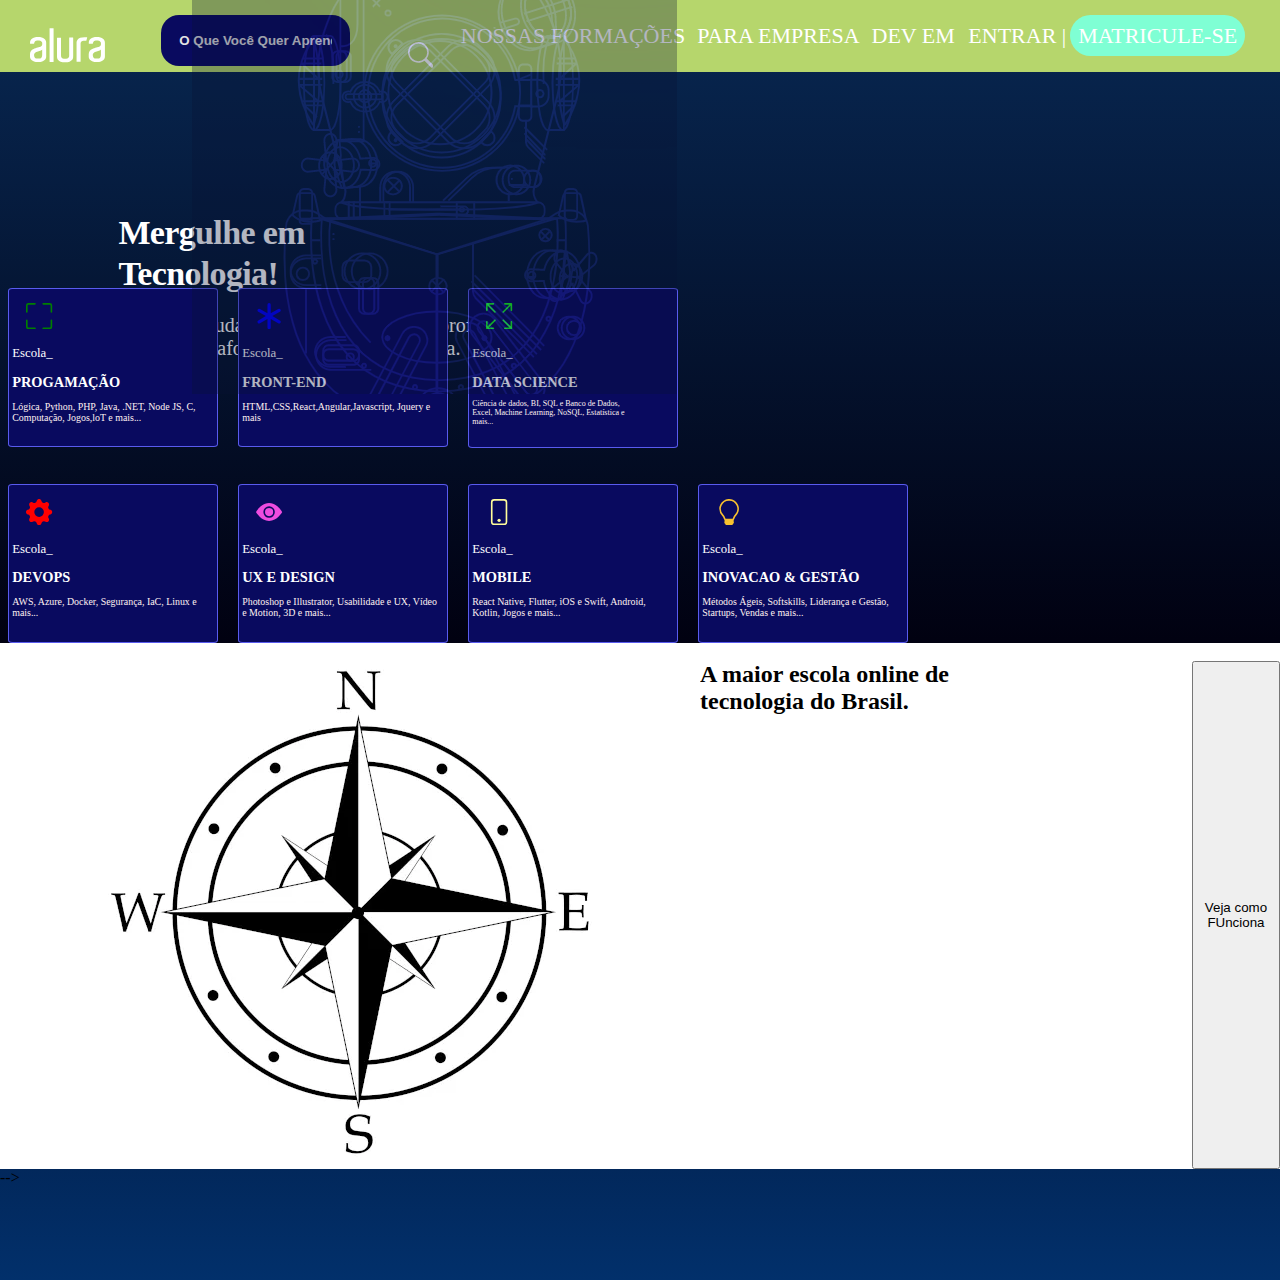
<file: projeto_teste/index.html>
<!DOCTYPE html>
<html lang="en">
<head>
    <meta charset="UTF-8">
    <meta http-equiv="X-UA-Compatible" content="IE=edge">
    <meta name="viewport" content="width=device-width, initial-scale=1.0">
    <!-- CSS only -->
<link href="https://cdn.jsdelivr.net/npm/bootstrap@5.1.3/dist/css/bootstrap.min.css" rel="stylesheet" 
integrity="sha384-1BmE4kWBq78iYhFldvKuhfTAU6auU8tT94WrHftjDbrCEXSU1oBoqyl2QvZ6jIW3" crossorigin="anonymous">
    <link rel="stylesheet" type="css" href="css/reset.css">
    <link rel="stylesheet" type="text/css" href="css/index.css" >

    <!-- JavaScript Bundle with Popper -->
<script src="https://cdn.jsdelivr.net/npm/bootstrap@5.1.3/dist/js/bootstrap.bundle.min.js"
 integrity="sha384-ka7Sk0Gln4gmtz2MlQnikT1wXgYsOg+OMhuP+IlRH9sENBO0LRn5q+8nbTov4+1p" crossorigin="anonymous"></script>

    <title>Alura</title>
</head>
<body>

 
<!-- class="caixinha2 -->
   <header>

      <nav class="nav-caixinha">


          <h1 class="h1">
              <a href="index.html"><img class="imagem" src="imagem/logo.1647533643.svg" width="40%"/></a>
          </h1>
          <input type="text" size="17" id="pergunta" placeholder="O Que Você Quer Aprender?">
 <!--   -->

          <svg xmlns="http://www.w3.org/2000/svg" width="16" height="16" id="lupinha" fill="currentColor" class="bi bi-search" viewBox="0 0 16 16">
              <path d="M11.742 10.344a6.5 6.5 0 1 0-1.397 1.398h-.001c.03.04.062.078.098.115l3.85 3.85a1 1 0 0 0 1.415-1.414l-3.85-3.85a1.007 1.007 0 0 0-.115-.1zM12 6.5a5.5 5.5 0 1 1-11 0 5.5 5.5 0 0 1 11 0z"/>
            </svg>
      

        <nav class="nevagacao-nav">

              <ul class="links">
              <li><a href="Aprendizado.html" class="link1">nossas formações</a></li>
              <li><a href="conteudo.html" class="link1">para empresa</a></li>
              <li><a href="comunidade.html" class="link1">dev em </a></li>
              <li><a href="login.html" class="link1">entrar  |</a></li>
              <li> <a href="matricular.html" class="header__nav__link">Matricule-se</a></li>
              </div>

              </ul>     
        </nav>
  
        



          </nav>

   </header>
     
    
   





<div class="bloco2">

  <div class="bloco_introdutorio">

        <h2 class="h2">Mergulhe em <br>Tecnologia!</h2>
        <div class="texto1">
        <p class="p1">Você vai estudar, praticar, discutir e se aprofundar <br> em uma plataforma que respira tecnologia.</p>
        </div>

  </div>



    <div class="div_imagem_padrao">
        <img src="imagem/Captura de tela de 2022-05-24 16-37-22.png" class="imagem_padrao">
    </div>



</div>




<br><br>



  <main>
    <nav class="categorias">

      <ul class="cursos">
          <li class="responsive"><div>
            <svg xmlns="http://www.w3.org/2000/svg" color="green" id='icone' width="16" height="16" fill="currentColor" class="bi bi-fullscreen" viewBox="0 0 16 16">
                <path d="M1.5 1a.5.5 0 0 0-.5.5v4a.5.5 0 0 1-1 0v-4A1.5 1.5 0 0 1 1.5 0h4a.5.5 0 0 1 0 1h-4zM10 .5a.5.5 0 0 1 .5-.5h4A1.5 1.5 0 0 1 16 1.5v4a.5.5 0 0 1-1 0v-4a.5.5 0 0 0-.5-.5h-4a.5.5 0 0 1-.5-.5zM.5 10a.5.5 0 0 1 .5.5v4a.5.5 0 0 0 .5.5h4a.5.5 0 0 1 0 1h-4A1.5 1.5 0 0 1 0 14.5v-4a.5.5 0 0 1 .5-.5zm15 0a.5.5 0 0 1 .5.5v4a1.5 1.5 0 0 1-1.5 1.5h-4a.5.5 0 0 1 0-1h4a.5.5 0 0 0 .5-.5v-4a.5.5 0 0 1 .5-.5z"/>
              </svg>
              <p color="green">Escola_</p>
              <h2 class="titulo_curso" color="green">progamação</h2>
              <p class="assuntos">Lógica, Python, PHP, Java, .NET, Node JS, C, Computação, Jogos,loT e mais...</p>
              </div>
              
          </li>

          <li class="responsive"><div>
            <svg xmlns="http://www.w3.org/2000/svg" color="blue" id='icone' width="16" height="16" fill="currentColor" class="bi bi-asterisk" viewBox="0 0 16 16">
                <path d="M8 0a1 1 0 0 1 1 1v5.268l4.562-2.634a1 1 0 1 1 1 1.732L10 8l4.562 2.634a1 1 0 1 1-1 1.732L9 9.732V15a1 1 0 1 1-2 0V9.732l-4.562 2.634a1 1 0 1 1-1-1.732L6 8 1.438 5.366a1 1 0 0 1 1-1.732L7 6.268V1a1 1 0 0 1 1-1z"/>
              </svg>
              <p color="blue">Escola_</p>
                <h2 color="blue" class="titulo_curso">front-end</h2>
                <p class="assuntos">HTML,CSS,React,Angular,Javascript, Jquery e mais</p>
              
                </div>
        </li>

        <li class="responsive"><div>
            <svg xmlns="http://www.w3.org/2000/svg" color="rgb(21, 240, 32)" id='icone' width="16" height="16" fill="currentColor" class="bi bi-arrows-fullscreen" viewBox="0 0 16 16">
                <path fill-rule="evenodd" d="M5.828 10.172a.5.5 0 0 0-.707 0l-4.096 4.096V11.5a.5.5 0 0 0-1 0v3.975a.5.5 0 0 0 .5.5H4.5a.5.5 0 0 0 0-1H1.732l4.096-4.096a.5.5 0 0 0 0-.707zm4.344 0a.5.5 0 0 1 .707 0l4.096 4.096V11.5a.5.5 0 1 1 1 0v3.975a.5.5 0 0 1-.5.5H11.5a.5.5 0 0 1 0-1h2.768l-4.096-4.096a.5.5 0 0 1 0-.707zm0-4.344a.5.5 0 0 0 .707 0l4.096-4.096V4.5a.5.5 0 1 0 1 0V.525a.5.5 0 0 0-.5-.5H11.5a.5.5 0 0 0 0 1h2.768l-4.096 4.096a.5.5 0 0 0 0 .707zm-4.344 0a.5.5 0 0 1-.707 0L1.025 1.732V4.5a.5.5 0 0 1-1 0V.525a.5.5 0 0 1 .5-.5H4.5a.5.5 0 0 1 0 1H1.732l4.096 4.096a.5.5 0 0 1 0 .707z"/>
              </svg>
            <p>Escola_</p>
            <h2 class="titulo_curso">data science</h2>
            <p class="assuntos2">Ciência de dados, BI, SQL e Banco de Dados, Excel, Machine Learning, NoSQL, Estatística e mais...</p>
            
            </div>
           
        </li>
        
        <div><br><br></div>

        <li class="responsive"><div>
            <svg xmlns="http://www.w3.org/2000/svg" color="red" id='icone' width="16" height="16" fill="currentColor" class="bi bi-gear-fill" viewBox="0 0 16 16">
                <path d="M9.405 1.05c-.413-1.4-2.397-1.4-2.81 0l-.1.34a1.464 1.464 0 0 1-2.105.872l-.31-.17c-1.283-.698-2.686.705-1.987 1.987l.169.311c.446.82.023 1.841-.872 2.105l-.34.1c-1.4.413-1.4 2.397 0 2.81l.34.1a1.464 1.464 0 0 1 .872 2.105l-.17.31c-.698 1.283.705 2.686 1.987 1.987l.311-.169a1.464 1.464 0 0 1 2.105.872l.1.34c.413 1.4 2.397 1.4 2.81 0l.1-.34a1.464 1.464 0 0 1 2.105-.872l.31.17c1.283.698 2.686-.705 1.987-1.987l-.169-.311a1.464 1.464 0 0 1 .872-2.105l.34-.1c1.4-.413 1.4-2.397 0-2.81l-.34-.1a1.464 1.464 0 0 1-.872-2.105l.17-.31c.698-1.283-.705-2.686-1.987-1.987l-.311.169a1.464 1.464 0 0 1-2.105-.872l-.1-.34zM8 10.93a2.929 2.929 0 1 1 0-5.86 2.929 2.929 0 0 1 0 5.858z"/>
              </svg>
            <p>Escola_</p>
            <h2 class="titulo_curso">devops</h2>
            <p class="assuntos">AWS, Azure, Docker, Segurança, IaC, Linux e mais...</p>
            </div>
       
        </li>

        <li class="responsive"><div>
            <svg xmlns="http://www.w3.org/2000/svg" color="rgb(238, 76, 224)" id='icone' width="16" height="16" fill="currentColor" class="bi bi-eye-fill" viewBox="0 0 16 16">
                <path d="M10.5 8a2.5 2.5 0 1 1-5 0 2.5 2.5 0 0 1 5 0z"/>
                <path d="M0 8s3-5.5 8-5.5S16 8 16 8s-3 5.5-8 5.5S0 8 0 8zm8 3.5a3.5 3.5 0 1 0 0-7 3.5 3.5 0 0 0 0 7z"/>
              </svg>
            <p>Escola_</p>
            <h2 class="titulo_curso">ux e design</h2>
            <p class="assuntos">Photoshop e Illustrator, Usabilidade e UX, Vídeo e Motion, 3D e mais...</p>
        </li>

        <li class="responsive"><div>
            <svg xmlns="http://www.w3.org/2000/svg" color="rgb(255, 253, 154)" id='icone' width="16" height="16" fill="currentColor" class="bi bi-phone" viewBox="0 0 16 16">
                <path d="M11 1a1 1 0 0 1 1 1v12a1 1 0 0 1-1 1H5a1 1 0 0 1-1-1V2a1 1 0 0 1 1-1h6zM5 0a2 2 0 0 0-2 2v12a2 2 0 0 0 2 2h6a2 2 0 0 0 2-2V2a2 2 0 0 0-2-2H5z"/>
                <path d="M8 14a1 1 0 1 0 0-2 1 1 0 0 0 0 2z"/>
              </svg>
            <p>Escola_</p>
            <h2 class="titulo_curso">mobile</h2>
            <p class="assuntos">React Native, Flutter, iOS e Swift, Android, Kotlin, Jogos e mais...</p>
            </div>
        </li>

        
        <li class="responsive"><div>
  
            <svg xmlns="http://www.w3.org/2000/svg" color="rgb(247, 193, 47)" id='icone' width="16" height="16" fill="currentColor" class="bi bi-lightbulb" viewBox="0 0 16 16">
                <path d="M2 6a6 6 0 1 1 10.174 4.31c-.203.196-.359.4-.453.619l-.762 1.769A.5.5 0 0 1 10.5 13a.5.5 0 0 1 0 1 .5.5 0 0 1 0 1l-.224.447a1 1 0 0 1-.894.553H6.618a1 1 0 0 1-.894-.553L5.5 15a.5.5 0 0 1 0-1 .5.5 0 0 1 0-1 .5.5 0 0 1-.46-.302l-.761-1.77a1.964 1.964 0 0 0-.453-.618A5.984 5.984 0 0 1 2 6zm6-5a5 5 0 0 0-3.479 8.592c.263.254.514.564.676.941L5.83 12h4.342l.632-1.467c.162-.377.413-.687.676-.941A5 5 0 0 0 8 1z"/>
              </svg>
            <p>Escola_</p>
            <h2 class="titulo_curso">inovacao & gestão</h2>
            <p class="assuntos">Métodos Ágeis, Softskills, Liderança e Gestão, Startups, Vendas e mais...</p>  
            </div>     
        </li>
      </ul>

    </nav>

</main>

<div class='apresentacao'>
  <br>
  <div class="apresentacao-bloco">
        <div class="bussula">
                <img class='imagemBussula' src="imagem/bussula.png">
        </div>

        

        <div class="video">
           <iframe width="560" height="315" src="https://www.youtube.com/embed/2t8ycK8D4Rk" class="video-introdutorio" title="YouTube video player" frameborder="0" allow="accelerometer; autoplay; clipboard-write; encrypted-media; gyroscope; picture-in-picture" allowfullscreen></iframe>
        </div>


 <h2 class="introducao">A maior escola online de tecnologia do Brasil.</h2>
 <p class="introducao-paragrafo">Mergulhe com profundidade e navegue em outras áreas de Tecnologia. Profissional em <T>.</p>
  <button>Veja como FUnciona</button>
  </div>
 </div>
 -->



<!-- <script src="Javascript/js_frontand/index.js"></script>


</body>
</html>
</file>
<file: projeto_teste/css/index.css>
*{
    margin:0;
    padding:0; 

  }
body{
    margin:auto;

    max-width: 1200px;
    min-height: 100vw;
    min-width: 100vw;
    overflow-x: hidden;
    background-image:linear-gradient(to bottom, rgb(8, 40, 83), rgb(1, 1, 17), rgb(2, 48, 107));
  
}
p{
    color: aqua;
}

#lupinha{
    color: rgb(255, 255, 255);
    width: 2vw;
    height: 7vw;
    padding: 0vw;
    margin-top: 3vw;

}
.imagem_principal{

  margin-left: 180%;
  margin-top: 5%;
  
  height: 14%;
  width: 81%;

}
.nav1 li{
    display: inline;
    margin:0 0 0 11px;
    top:3%;
  
}
.navegacao-nav li{
    display: inline;
    
}

.imagem{
    vertical-align: top;
    height: 100%;
    width: 100%;
    padding: 0%;
    margin-top: 26%;

  
}
.nevagacao-nav li{
    display: inline;
  
    
}
.nevagacao-nav a{
    text-transform: uppercase;
    text-decoration: none;
    color: white;
    font-size: 22px;
}

main{
    margin-top: -10%;
}
#pergunta{
    padding: 2vh;
   
    color: white;
    background-color: rgb(9, 10, 95);
    box-sizing: border-box;
    border: 0px solid rgb(197, 191, 191);
    border-radius: 2vh;
    margin-top: 1vh;
   display: inline;

}


.caixinha2{
    display: flex;
    align-items: center;

    padding: 0px;
    margin: 0em;
    width: 25rem;
    margin-left: 4%;
}

.links{
color: white;
list-style: none;
margin-left: -5%;
    
}



.categorias{
    margin-right: 18%;
}

#icone{
    
    width: 13%;
    height: 14%;
    margin-left: 7%;
    padding: 0%;
}
.link1{
font-size: 2vh;


}
.link1:hover{
   color: rgb(9, 95, 69); ;
}
nav a{
    text-decoration: none;
    color: white;
    text-transform: uppercase;
    font-size: 22px;
    margin-left: 1%;
}
.bloco2{
    margin-top: 5%;
    padding: 3em 0 2em;
    margin-left: 7rem;
    display: inline;
}
.bloco_introdutorio{
    display: inline-block;
    padding: 0rem 0.5vw;
    margin-top: 11%;

}
.div_imagem_padrao{
    display: inline-block;
    margin-left: 15vw;
    margin-top: -37%;

  
}
.alinhamento_categorias{
    margin-right: 17%;
}
.alinhamento{
    align-items: center;
    display: flex;
    justify-content: space-between,
    
}
.header__nav__link{
    font-size: 1vh;
    margin: 0 auto;
    border-radius: 1.5em;
    background-color: aquamarine;
    padding: 0.5rem;
    margin-top: 1%;
    height: 50vw;
    color: black;
}

.nav-caixinha{
   display: flex;
   justify-content: space-around;
   align-items: center;
   background-color: rgb(182, 214, 108);
   height: 8vh;
}

h2.h2{
    font-size: 2.125rem;
    font-weight: 800;
    line-height: 1.2;
    letter-spacing: -.019em;
    margin-bottom: 0.5em;
    color: white;
}
p.p1{
    font-size: 1.25rem;
    width: 24em;
    margin: 1em 0;
    color:white;
}
.cursos li{
    display: inline-block;
    vertical-align: top;
    background-color: rgb(9, 10, 95);
    margin: 0 0.5em;
    width: 15%;
    padding: 1.05vw 0.2rem;
    box-sizing: border-box;
    border:1px solid rgb(89, 91, 238);
    border-radius: 2%;
}
.apresentacao{
    background-color: white;
}

.cursos li:hover{
    border-color: rgb(171, 213, 241);
}
.cursos li:hover div{
    margin-top: -10%;
}

.cursos{
    width: 1400px;
    margin: 0 auto;
}
.assuntos{
    font-size:clamp(0.50em, 0.80em + 1vw, 0.62em);
    width: 20em;
    margin: 1em 0;
    color: rgb(255, 241, 241);
}
.assuntos2{
    font-size:clamp(0.50em, 0.80em + 1vw, 0.05em);
    width: 20em;
    margin: 1em 0;
    color: rgb(255, 241, 241);
}
p{
    font-size:clamp(0.50em, 0.80em + 2vw, 0.80em);
    width: 20em;
    margin: 1em 0;
    color: white;
}
.titulo_curso{
    text-transform: uppercase;
    color: white;
    font-size: clamp(0.50em, 0.80em + 2vw, 0.90em);
}
::-webkit-input-placeholder{
    color: rgb(226, 226, 226);
    font-weight: bold;
  }

.imagem_padrao{
    opacity: 0.3;
}

.bussula{
position: relative;


}
.apresentacao-bloco{
    display: flex;
}
.video{
    position: absolute;
    margin-left: 19vw;
    margin-top: 11vw;
}


@media only screen and (min-width:320px) and (max-width:566px) {
    body{
        overflow-x: hidden;
    }
    .bloco2 {
        margin-top: 14%;
    
    }
    .caixa {
        align-items: center;
        margin-left: 4rem;
        margin-top: 10%;
    }
    .caixinha {
    
    }
    ul.links {
        display: inline-block;
        color: white;
        padding: 2%;
        width: 51rem;
        margin-top: 0%;
        margin-left: 11%;
    }
    #lupinha {
        color: rgb(255, 255, 255);
        width: 4vh;
        height: 7%;
        padding: 0%;
        margin-top: -95%;
        margin-left: 30vh;
    }
    .separacao{
        margin-top: 2%;
    }
    
    
    .header__nav__link {
        margin-right: 17%;
        border-radius: 2.5em;
        background-color: aquamarine;
        padding: 1%;
        height: 13%;
        color: black;
        width: 12%;
        font-size: 66%;
        float: right;
        margin-top: -4%;
    }
    .nav1 {
        margin-top: 1%;
    }
    .caixinha2 {
        display: inline-block;
        align-items: center;
        padding: 0px;
        margin: 0em;
        width: 4rem;
        margin-left: 0%;
        margin-top: -11%;
    }
    .cursos{
        width: 690px;
        margin-left: 0%;
    
    
    }
    
.cursos li {
    display: inline-block;
    vertical-align: top;
    background-color: rgb(9, 10, 95);
    margin: 12px 0.5em;
    padding: 22px 1px;
    box-sizing: border-box;
    border: 1px solid rgb(89, 91, 238);
    border-radius: 2%;
}
}
</file>
